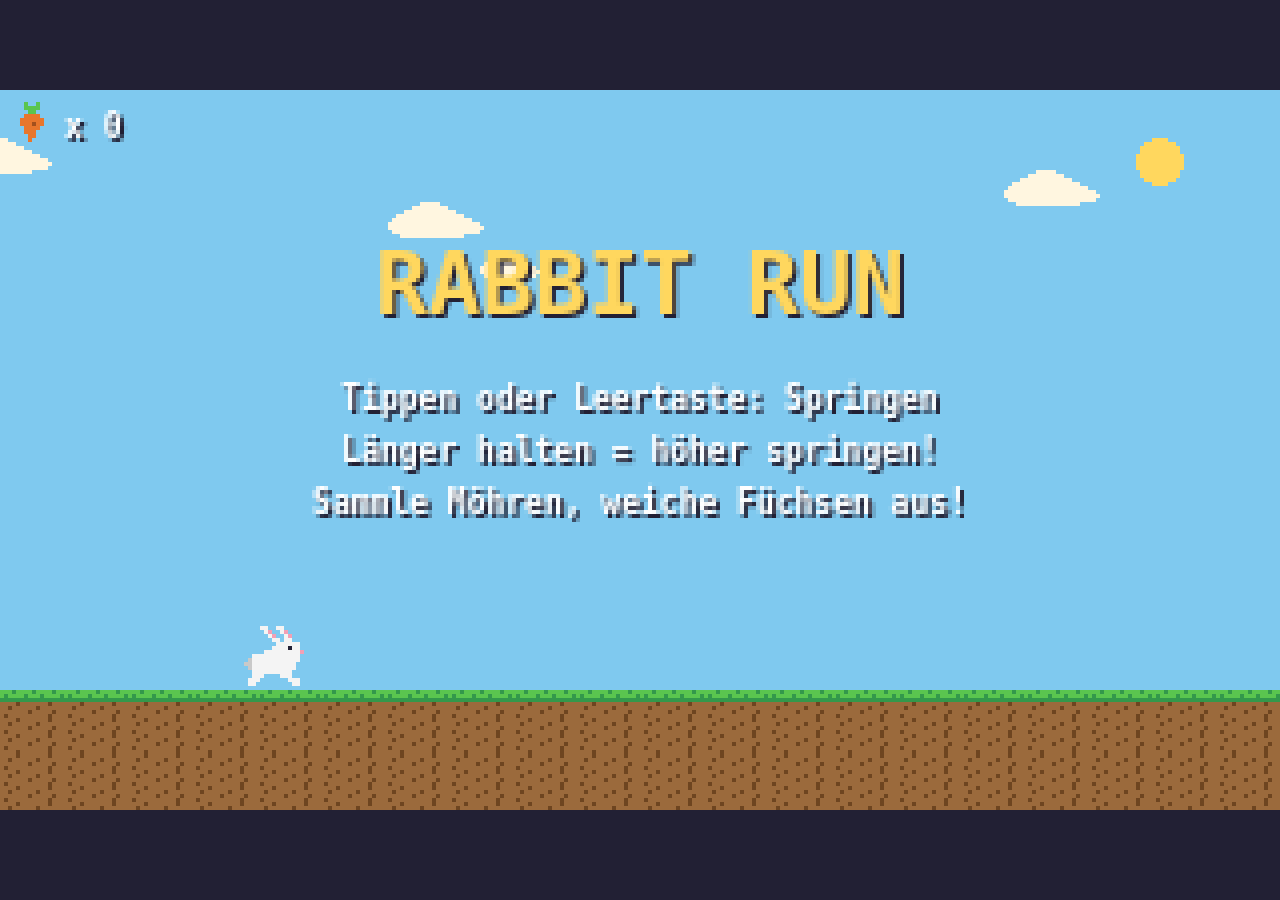
<file: index.html>
<!DOCTYPE html>
<html lang="de">
<head>
  <meta charset="utf-8">
  <meta name="viewport" content="width=device-width, initial-scale=1, user-scalable=no, viewport-fit=cover">
  <meta name="mobile-web-app-capable" content="yes">
  <meta name="apple-mobile-web-app-capable" content="yes">
  <meta name="apple-mobile-web-app-status-bar-style" content="black-translucent">
  <title>Rabbit Run</title>
  <link rel="stylesheet" href="style.css">
</head>
<body>
  <canvas id="game" width="320" height="180"></canvas>
  <script type="module" src="js/main.js"></script>
</body>
</html>
</file>
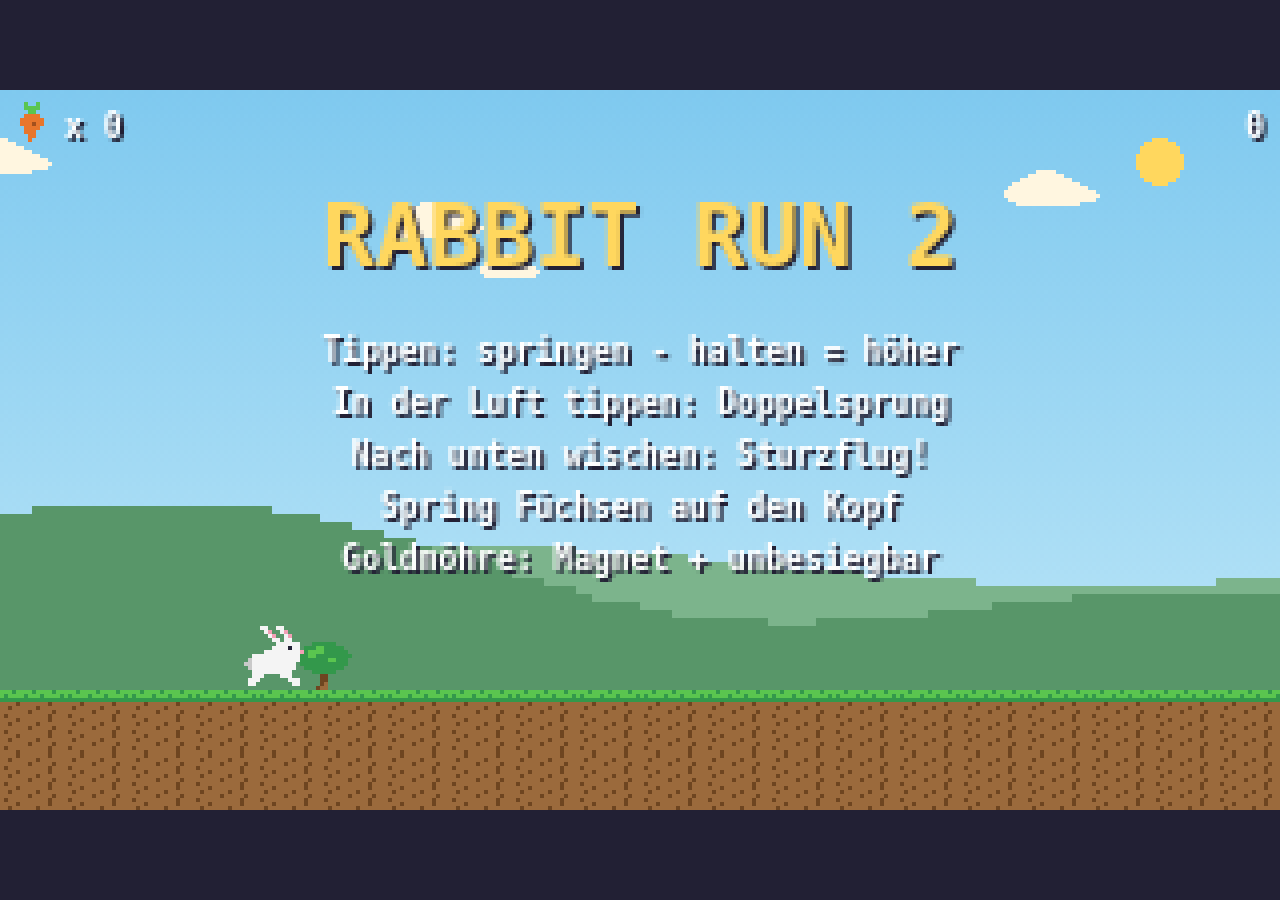
<file: v2/index.html>
<!DOCTYPE html>
<html lang="de">
<head>
  <meta charset="utf-8">
  <meta name="viewport" content="width=device-width, initial-scale=1, user-scalable=no, viewport-fit=cover">
  <meta name="mobile-web-app-capable" content="yes">
  <meta name="apple-mobile-web-app-capable" content="yes">
  <meta name="apple-mobile-web-app-status-bar-style" content="black-translucent">
  <meta name="theme-color" content="#222034">
  <title>Rabbit Run 2</title>
  <link rel="stylesheet" href="style.css">
</head>
<body>
  <canvas id="game" width="320" height="180"></canvas>
  <script type="module" src="js/main.js"></script>
</body>
</html>
</file>
<file: style.css>
html, body {
  margin: 0;
  padding: 0;
  height: 100%;
  overflow: hidden;
  background: #222034;
}

body {
  display: flex;
  align-items: center;
  justify-content: center;
  touch-action: none;
  user-select: none;
  -webkit-user-select: none;
  -webkit-touch-callout: none;
}

canvas {
  image-rendering: pixelated;
  image-rendering: crisp-edges;
  touch-action: none;
}
</file>
<file: v2/style.css>
html, body {
  margin: 0;
  padding: 0;
  height: 100%;
  overflow: hidden;
  background: #222034;
}

body {
  display: flex;
  align-items: center;
  justify-content: center;
  touch-action: none;
  user-select: none;
  -webkit-user-select: none;
  -webkit-touch-callout: none;
}

canvas {
  image-rendering: pixelated;
  image-rendering: crisp-edges;
  touch-action: none;
}
</file>
